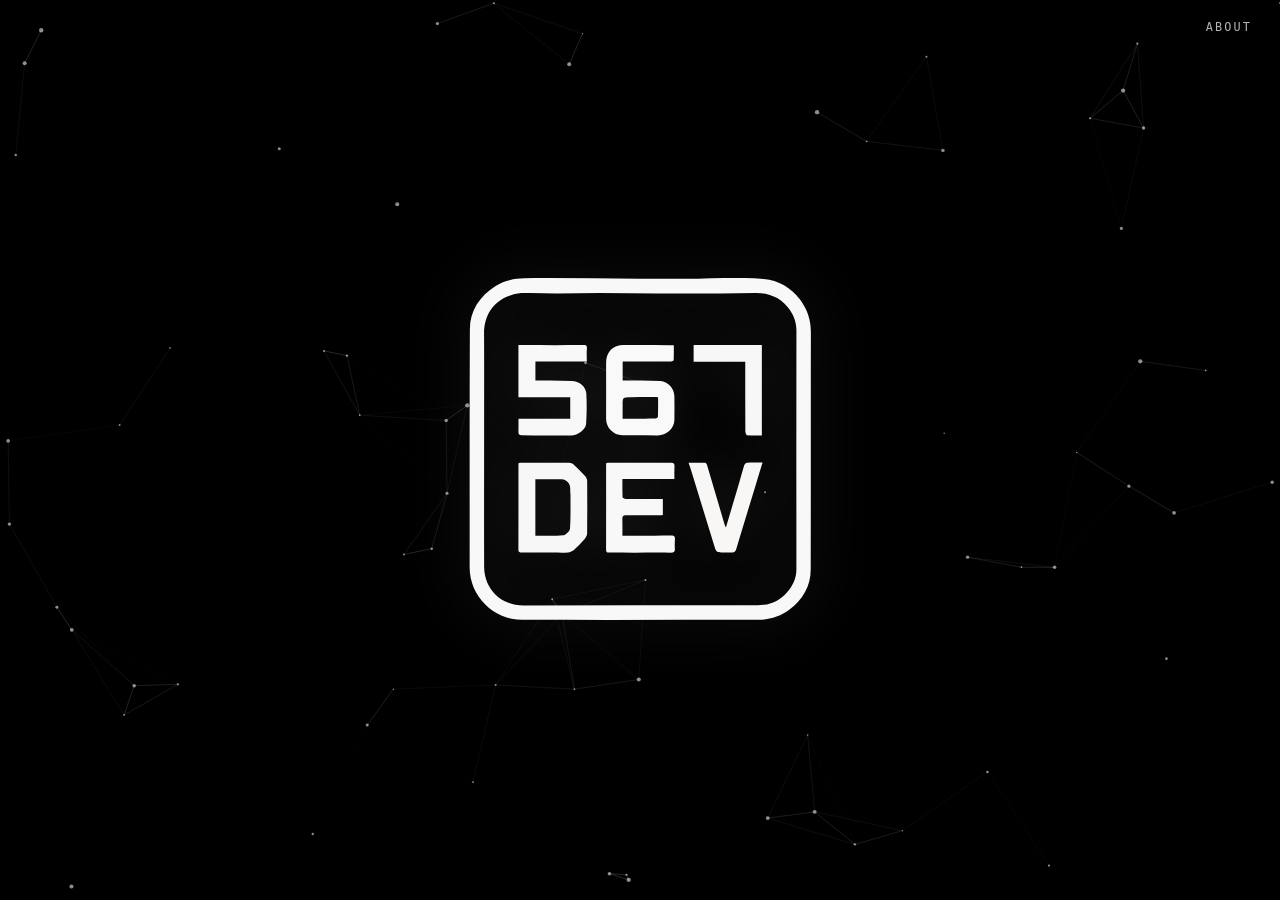
<file: index.html>
<!DOCTYPE html>
<html lang="en">
  <head>
    <meta charset="UTF-8" />
    <meta name="viewport" content="width=device-width, initial-scale=1.0" />
    <title>567DEV</title>
    <meta
      name="description"
      content="567DEV — Software"
    />
    <link rel="icon" type="image/svg+xml" href="assets/logo/favicon.ico" />
    <link rel="icon" type="image/png" sizes="32x32" href="assets/logo/favicon-32x32.png" />
    <link rel="icon" type="image/png" sizes="16x16" href="assets/logo/favicon-16x16.png" />
    <link rel="apple-touch-icon" sizes="180x180" href="assets/logo/apple-touch-icon.png" />
    <link rel="manifest" href="assets/logo/site.webmanifest" />
    <link rel="stylesheet" href="styles.css" />
  </head>
  <body>
    <canvas id="bg-canvas"></canvas>

    <nav class="nav">
      <a href="about/">About</a>
    </nav>

    <main class="landing">
      <img class="logo" src="assets/logo/logo.svg" alt="567DEV logo" />
    </main>

    <script src="background.js"></script>
  </body>
</html>
</file>
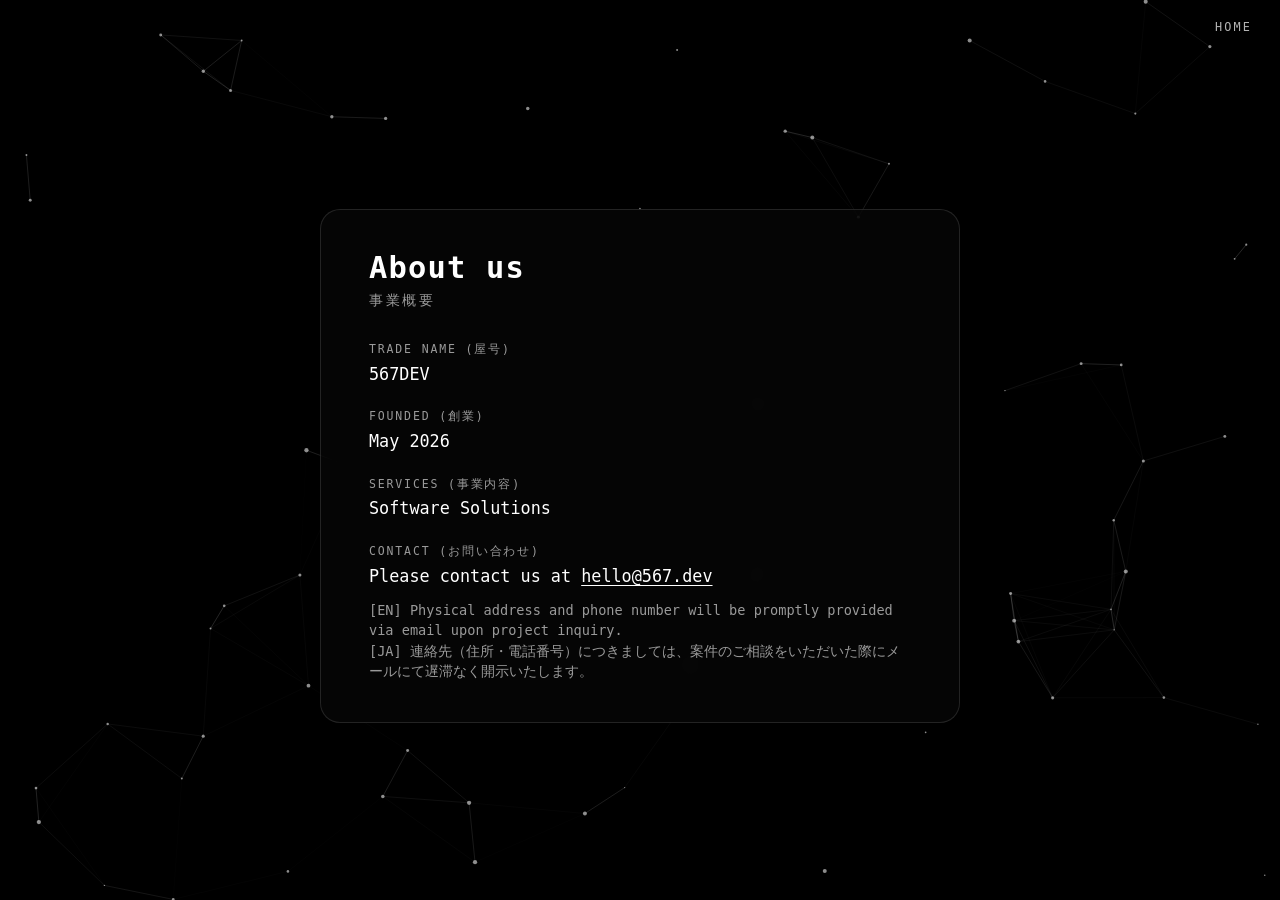
<file: about/index.html>
<!DOCTYPE html>
<html lang="en">
  <head>
    <meta charset="UTF-8" />
    <meta name="viewport" content="width=device-width, initial-scale=1.0" />
    <title>About — 567DEV</title>
    <meta name="description" content="About 567DEV — Trade name, services and contact information." />
    <link rel="icon" type="image/svg+xml" href="../assets/logo/favicon.ico" />
    <link rel="icon" type="image/png" sizes="32x32" href="../assets/logo/favicon-32x32.png" />
    <link rel="icon" type="image/png" sizes="16x16" href="../assets/logo/favicon-16x16.png" />
    <link rel="apple-touch-icon" sizes="180x180" href="../assets/logo/apple-touch-icon.png" />
    <link rel="manifest" href="../assets/logo/site.webmanifest" />
    <link rel="stylesheet" href="../styles.css" />
  </head>
  <body>
    <canvas id="bg-canvas"></canvas>

    <nav class="nav">
      <a href="../">Home</a>
    </nav>

    <main class="about">
      <section class="card">
        <h1>About us</h1>
        <p class="sub">事業概要</p>

        <ul class="info">
          <li>
            <span class="label">Trade Name (屋号)</span>
            <span class="value">567DEV</span>
          </li>
          <li>
            <span class="label">Founded (創業)</span>
            <span class="value">May 2026</span>
          </li>
          <li>
            <span class="label">Services (事業内容)</span>
            <span class="value">Software Solutions</span>
          </li>
          <li>
            <span class="label">Contact (お問い合わせ)</span>
            <span class="value">
              Please contact us at
              <a href="mailto:hello@567.dev">hello@567.dev</a>
            </span>
            <span class="note">
              [EN] Physical address and phone number will be promptly provided via
              email upon project inquiry.<br />
              [JA] 連絡先（住所・電話番号）につきましては、案件のご相談をいただいた際にメールにて遅滞なく開示いたします。
            </span>
          </li>
        </ul>
      </section>
    </main>

    <script src="../background.js"></script>
  </body>
</html>
</file>
<file: styles.css>
:root {
  --bg: #000000;
  --fg: #ffffff;
  --muted: #9a9a9a;
  --line: rgba(255, 255, 255, 0.12);
}

* {
  box-sizing: border-box;
  margin: 0;
  padding: 0;
}

html,
body {
  height: 100%;
}

body {
  background: var(--bg);
  color: var(--fg);
  font-family: ui-monospace, "SF Mono", "Cascadia Mono", "Segoe UI Mono",
    Menlo, Consolas, monospace;
  -webkit-font-smoothing: antialiased;
  overflow-x: hidden;
}

#bg-canvas {
  position: fixed;
  inset: 0;
  width: 100%;
  height: 100%;
  z-index: -1;
  display: block;
}

.landing {
  min-height: 100vh;
  display: flex;
  flex-direction: column;
  align-items: center;
  justify-content: center;
  text-align: center;
  padding: 2rem;
}

.logo {
  width: min(360px, 70vw);
  height: auto;
  filter: drop-shadow(0 0 28px rgba(255, 255, 255, 0.12));
  animation: rise 1.1s cubic-bezier(0.22, 1, 0.36, 1) both;
}

.tagline {
  margin-top: 1.75rem;
  letter-spacing: 0.42em;
  text-transform: uppercase;
  font-size: 0.78rem;
  color: var(--muted);
  animation: rise 1.1s cubic-bezier(0.22, 1, 0.36, 1) 0.18s both;
}

@keyframes rise {
  from {
    opacity: 0;
    transform: translateY(18px);
  }
  to {
    opacity: 1;
    transform: translateY(0);
  }
}

.nav {
  position: fixed;
  top: 0;
  left: 0;
  right: 0;
  display: flex;
  justify-content: flex-end;
  align-items: center;
  padding: 1.25rem 1.75rem;
  z-index: 10;
}

.nav a {
  color: var(--fg);
  text-decoration: none;
  letter-spacing: 0.18em;
  text-transform: uppercase;
  font-size: 0.74rem;
  opacity: 0.7;
  transition: opacity 0.2s ease;
}

.nav a:hover {
  opacity: 1;
}

.nav .brand {
  font-weight: 700;
  letter-spacing: 0.22em;
  opacity: 1;
}

.about {
  min-height: 100vh;
  display: flex;
  align-items: center;
  justify-content: center;
  padding: 6rem 1.5rem 4rem;
}

.card {
  width: min(640px, 92vw);
  background: rgba(10, 10, 10, 0.55);
  border: 1px solid var(--line);
  border-radius: 20px;
  padding: 2.5rem clamp(1.5rem, 5vw, 3rem);
  backdrop-filter: blur(10px);
  -webkit-backdrop-filter: blur(10px);
  animation: rise 0.9s cubic-bezier(0.22, 1, 0.36, 1) both;
}

.card h1 {
  font-size: 1.9rem;
  letter-spacing: 0.04em;
  margin-bottom: 0.4rem;
}

.card .sub {
  color: var(--muted);
  font-size: 0.85rem;
  letter-spacing: 0.2em;
  text-transform: uppercase;
  margin-bottom: 2rem;
}

.info {
  list-style: none;
  display: grid;
  gap: 1.4rem;
}

.info li {
  display: grid;
  gap: 0.3rem;
}

.info .label {
  font-size: 0.72rem;
  letter-spacing: 0.16em;
  text-transform: uppercase;
  color: var(--muted);
}

.info .value {
  font-size: 1.05rem;
  line-height: 1.5;
}

.info .value a {
  color: var(--fg);
  text-decoration: underline;
  text-underline-offset: 3px;
}

.note {
  margin-top: 0.4rem;
  font-size: 0.85rem;
  color: var(--muted);
  line-height: 1.5;
}

@media (max-width: 480px) {
  .nav {
    padding: 1rem 1.1rem;
  }
  .card h1 {
    font-size: 1.55rem;
  }
}
</file>
